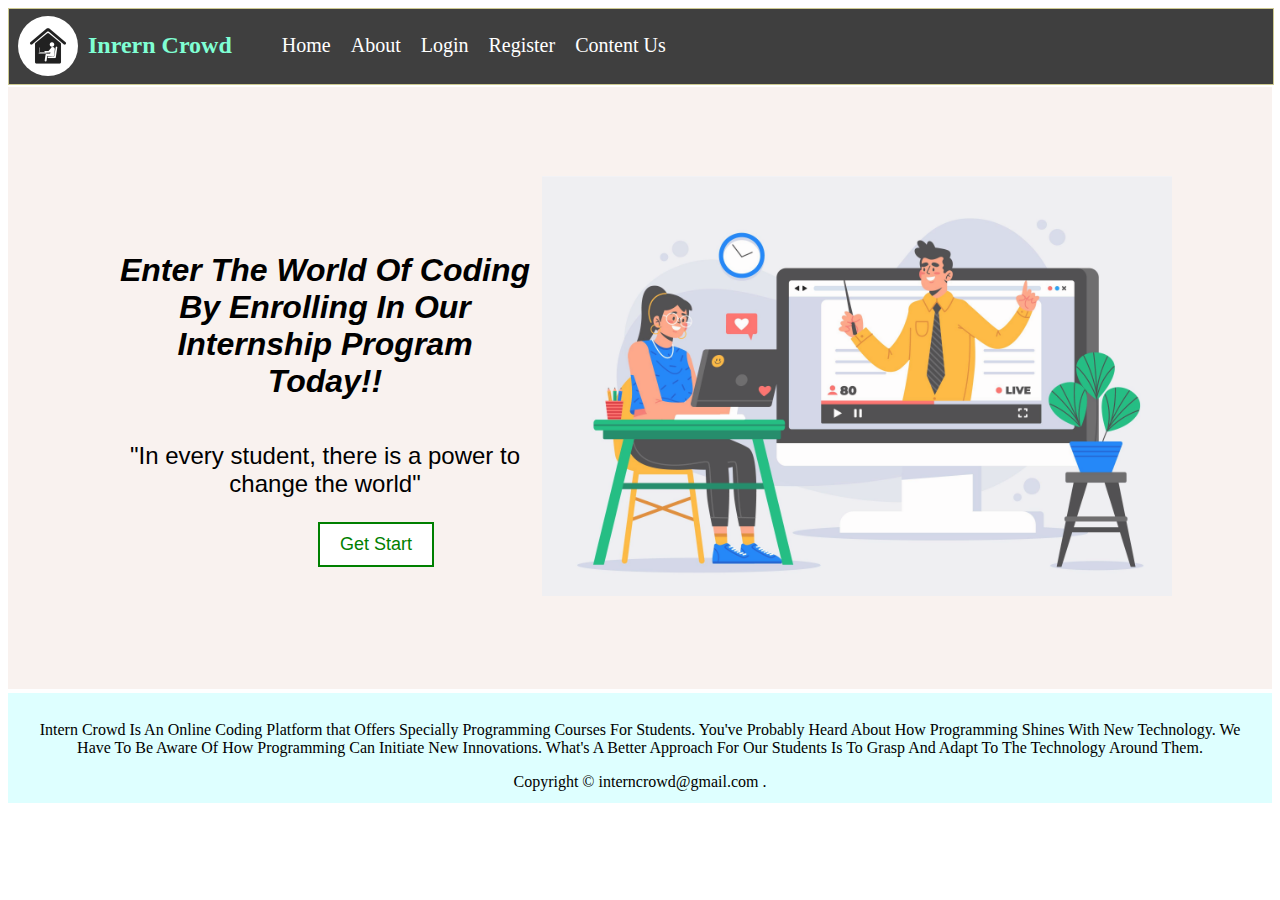
<file: index.html>
<!DOCTYPE html>
<html lang="en">
<head>
    <meta charset="UTF-8">
    <meta http-equiv="X-UA-Compatible" content="IE=edge">
    <meta name="viewport" content="width=device-width, initial-scale=1.0">
    <title>Intren Crowd</title>
    <link rel="stylesheet" href="pro_css.css">
    <link rel="stylesheet" media="screen and (max-width:1000px)" href="phone.css">
    
</head>
<body>
    <nav id="navbar">
        <div id="logo">
            <img src="logo.jpg" alt="logo">
           
    </div>
    <h2> Inrern Crowd</h2>

    

    <ul>
        <li class="item"><a href="index.html">Home</a></li>
        <li class="item"><a href="https://interncrowd.in/">About</a></li>
        <li class="item"><a href="login.html">Login</a></li>
        <li class="item"><a href="register.html">Register</a></li>
        <li class="item"><a href="https://interncrowd.in/">Content Us</a></li>
   
    </ul>
    </nav>
  




<section id="home-content">
    <div>
    <p class="p-primary">Enter The World Of Coding By Enrolling In Our Internship Program Today!!</p>
        <p class="p-primary2">"In every student, there is a power to change the world"</p>
        <button   class="home-btn" >Get Start</button>
    </div>




<div>

   <img src="home_img.jpg">
</div>

</section>






<footer>

    <div class="center">
        <p>Intern Crowd Is An Online Coding Platform that Offers Specially Programming Courses For Students. You've Probably Heard About How Programming Shines With New Technology. We Have To Be Aware Of How Programming Can Initiate New Innovations. What's A Better Approach For Our Students Is To Grasp And Adapt To The Technology Around Them.</p>
        Copyright &copy; interncrowd@gmail.com .

    </div>
</footer>
</body>
</html>
</file>
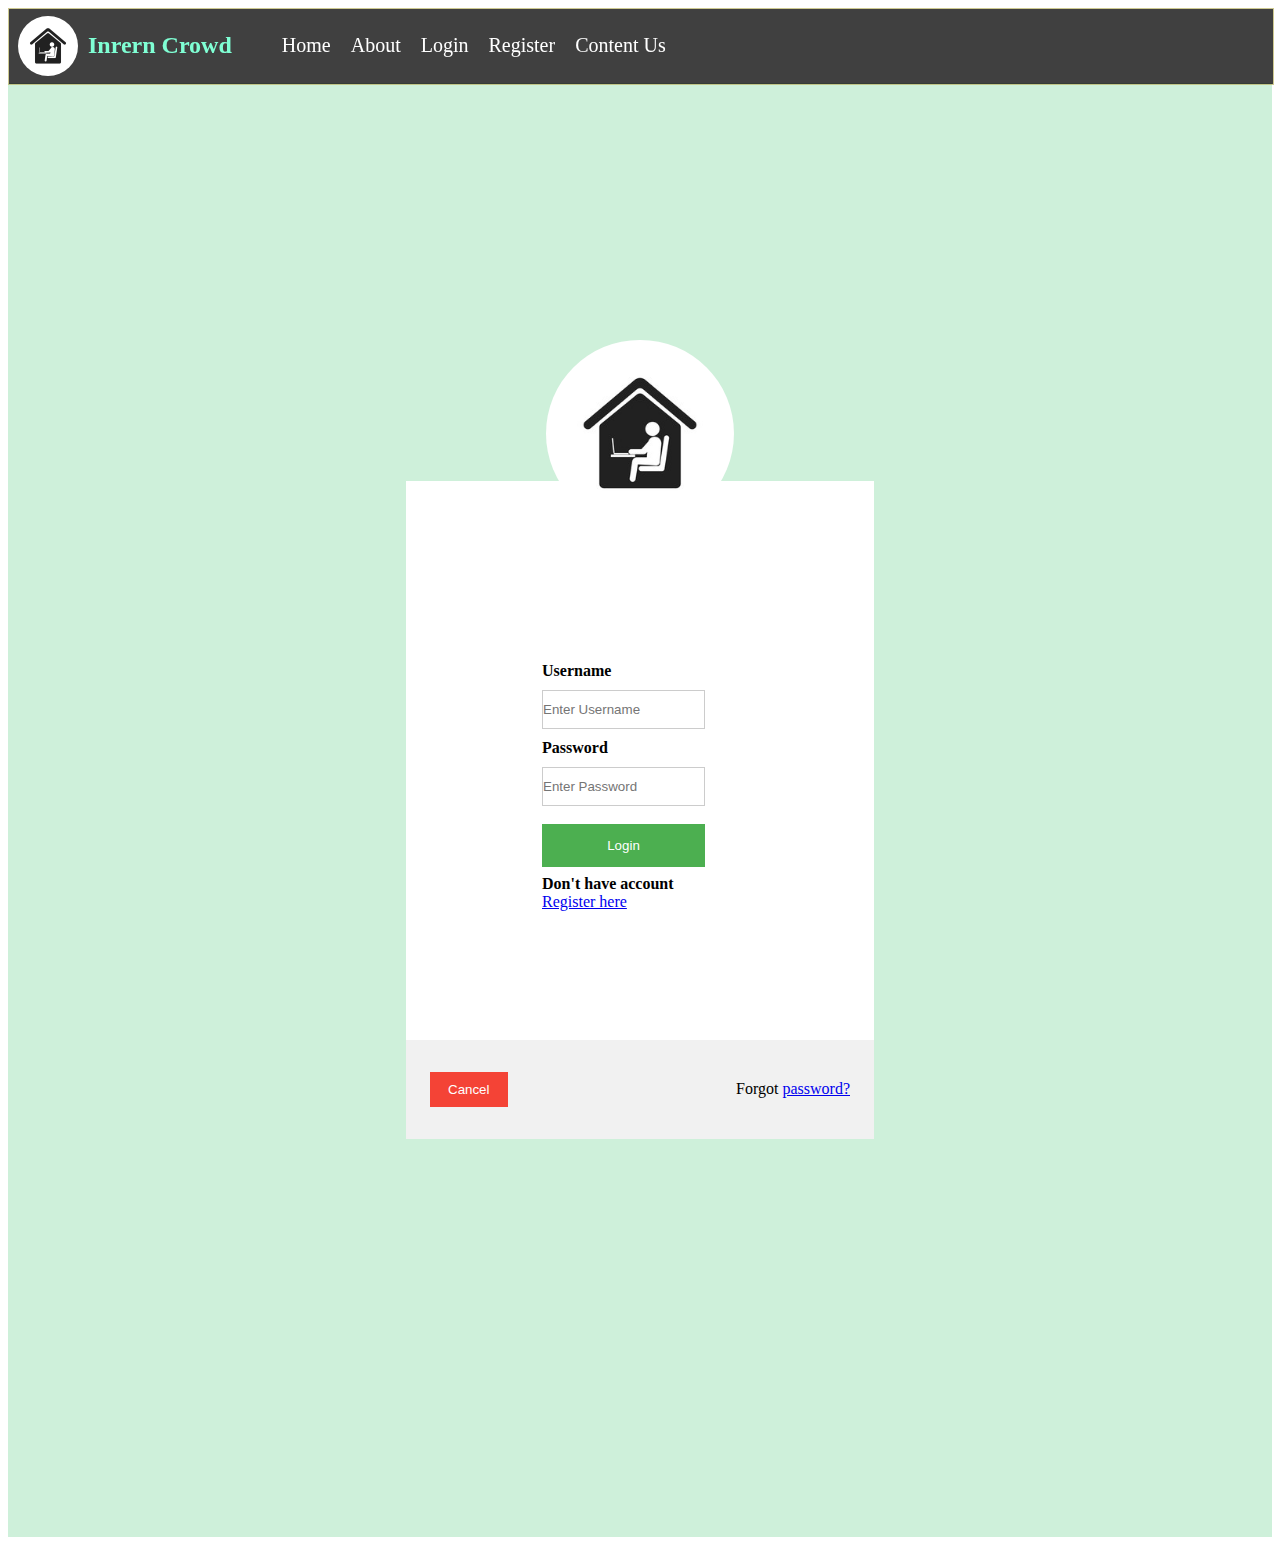
<file: login.html>
<!DOCTYPE html>
<html>
    <link rel="stylesheet" href="pro_css.css">
    <link rel="stylesheet" media="screen and (max-width:1000px)" href="phone.css">
<style>
    /*set border to the form*/
     
    form {
        border: 398px solid #6bd09054;
     
    }
    /*assign full width inputs*/
     
    input[type=text],
    input[type=password] {
        width: 100%;
    padding: 11px 0px;
    margin: 10px 0;
    display: inline-block;
    border: 1px solid #ccc;
    box-sizing: border-box;
}
    
    /*set a style for the buttons*/
     
    button {
        background-color: #4CAF50;
        color: white;
        padding: 14px 20px;
        margin: 8px 0;
        border: none;
        cursor: pointer;
        width: 100%;
    }
    /* set a hover effect for the button*/
     
    button:hover {
        opacity: 0.8;
    }
    /*set extra style for the cancel button*/
     
    .cancelbtn {
        width: auto;
        padding: 10px 18px;
        background-color: #f44336;
    }
    /*centre the display image inside the container*/
     
    .imgcontainer {
        text-align: center;
        
    margin: -141px 0 -13px 0;
    }
    /*set image properties*/
     
    img.avatar {
        width: 40%;
        border-radius: 50%;
    }
    /*set padding to the container*/
     
    .container1 {
        padding-top: 144px;
    padding-left: 136px;
    padding-right: 169px;
    padding-bottom: 129px;
}
    
    .container2 {
    padding: 24px;
}
    /*set the forgot password text*/
     
    span.psw {
        float: right;
        padding-top: 16px;
    }
    /*set styles for span and cancel button on small screens*/
     
    @media screen and (max-width: 300px) {
        span.psw {
            display: block;
            float: none;
        }
        .cancelbtn {
            width: 100%;
            margin-left: 50px;
            padding-left: 15px;
        }
    }
#loginbox{
    display: flex;
    justify-content: center;
}
</style>
 
<body>
    <nav id="navbar">
        <div id="logo">
            <img src="logo.jpg" alt="logo">
           
    </div>
    <h2> Inrern Crowd</h2>

    

    <ul>
        <li class="item"><a href="index.html">Home</a></li>
        <li class="item"><a href="https://interncrowd.in/about.html">About</a></li>
        <li class="item"><a href="login.html">Login</a></li>
        <li class="item"><a href="register.html">Register</a></li>
        <li class="item"><a href="https://interncrowd.in/contact.html">Content Us</a></li>
   
    </ul>
    </nav>
    
    <!--Step 1 : Adding HTML-->
    <form action="/action_page.php">
        <div id="loginbox"></div>
        <div class="imgcontainer">
            <img src="logo.jpg" alt="Avatar" class="avatar">
        </div>
 
        <div class="container1">
            <label><b>Username</b></label>
            <input type="text" placeholder="Enter Username" name="uname" required>
 
            <label><b>Password</b></label>
            <input type="password" placeholder="Enter Password" name="psw" required>
 
            <button type="submit">Login</button>
          <b>   Don't have account </b><a href="register.html">Register here</a>
        </div>
 
        <div class="container2" style="background-color:#f1f1f1">
            <button type="button" class="cancelbtn">Cancel</button>
            <span class="psw">Forgot <a href="#">password?</a></span>
        </div>
    </div>
    </form>

</body>
 
</html>
</file>
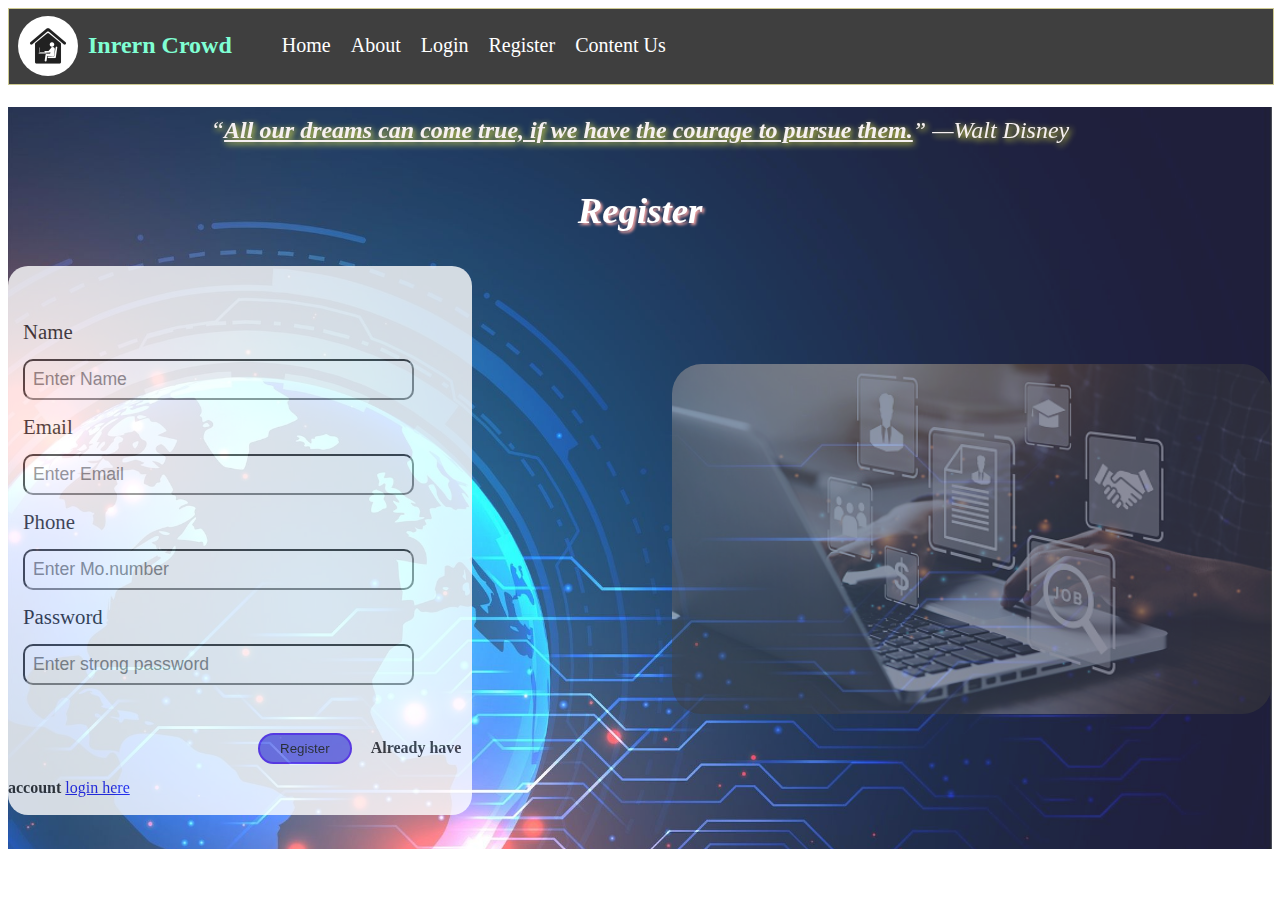
<file: register.html>
<!DOCTYPE html>
<html lang="en">
<head>
    <meta charset="UTF-8">
    <meta http-equiv="X-UA-Compatible" content="IE=edge">
    <meta name="viewport" content="width=device-width, initial-scale=1.0">
    <title>Register</title>
    <link rel="stylesheet" href="pro_css.css">
    <link rel="stylesheet" media="screen and (max-width:1000px)" href="phone.css">
    
</head>
<body>
    <nav id="navbar">
        <div id="logo">
            <img src="logo.jpg" alt="logo">
           
    </div>
    <h2> Inrern Crowd</h2>

    

    <ul>
        <li class="item"><a href="index.html">Home</a></li>
        <li class="item"><a href="https://interncrowd.in/about.html">About</a></li>
        <li class="item"><a href="login.html">Login</a></li>
        <li class="item"><a href="register.html">Register</a></li>
        <li class="item"><a href="https://interncrowd.in/contact.html">Content Us</a></li>
   
    </ul>
    </nav>
  
    
<section id="register">
    <p class="p-secondary">“<u><b>All our dreams can come true, if we have the courage to pursue them.</b></u>” —Walt Disney
    </p>
    <h1 class="h2-secondary">Register</h1>
    
    <div id="register-box">
    
    
        
            <form action="">
                <div class="form-group1">
        <div class="form-group">
            <br><br><br><label for="name">Name</label><br>
            <input type="text" name="name" id="name" placeholder="Enter Name">
        </div>
    
        <div class="form-group">
            <label for="name">Email</label><br>
            <input type="email" name="email" id="email" placeholder="Enter Email">
    
        </div>
        <div class="form-group">
            <label for="name">Phone</label><br>
            <input type="number" name="number" id="number" placeholder="Enter Mo.number">
        </div>
        <div class="form-group">
            <label for="name">Password</label><br>
            <input type="password" name="number" id="number" placeholder="Enter strong password ">
           
        </div>
        <div class="form-group"><br>
        <button class="btn">Register</button> <b>Already have account</b>  <a href="login.html">login here</a><br> 
        <br>
    </div>
    
    </form>
</div>
    
    <div>
      
        <img src="reimg.jpg">
    </div>
    </div>
    
    </section>
</body>
</html>
</file>
<file: pro_css.css>
/* *{
    margin: 0px;
    padding: 0px;
} */

html{
    scroll-behavior: smooth;
}

/* css variable */
:root{
    --nav_height:50px;
}


/* navbar design */
#navbar{
    display:flex;
    align-items: center;
    position: relative;
    top:0px;
    position: sticky;
   

}
nav h2{
    color: aquamarine;
}
/* for logo */
#logo{
    margin: 4px 10px;
    display: flex;
    font-size: larger;
    color: aquamarine;
   
}
#logo img{
    height: 60px;
    width: 60;
    border-radius: 50px;
    align-items:center ;
}
#navbar::before{

    content: "";
    background-color:black;
    position: absolute;
    top:0px;
    left:0px;
    height: 100%;
    width: 100%;
    z-index: -1;
    opacity:0.75;
    border: 1px solid darkkhaki;
  
    
}
/* nav list  */

#navbar ul {
    display: flex;
   
}

#navbar ul li {
    display: flex;
   list-style: none;
   font-size: 20px;
   text-align: left;
}

#navbar ul li a{
   display: block;
    padding: 5px;
    margin: 5px;
    text-decoration: none;
    color: white;
    
}

#navbar ul li a:hover{
    color: brown;
    background-color: white;
    border-radius: 15px;
    font-size: large;
    
 }
 

 /* home section */

 #home-content{
    display: flex;
    flex-direction: row;
    padding:1px 100px;
    /* justify-content: center; */
    align-items: center;
    height: 600px;
    
    margin-top: 4px;
    margin-bottom: 4px;
    background-color: rgb(249, 242, 239);
   
 }
 #home-content img{
    height: 420px;
    opacity: 0.85;

 }

 #home-content::before{
    
    content: "";
    
    position: absolute;
    top:0px;
    left:0px;
    height: 100%;
    width: 100%;
    z-index: -1;
    opacity:0.78 ;
    
 }





 



/* contact section */

#register{
    position:relative;
    /* background-color: rgb(193, 206, 211); */
    background:url('img.jpg') no-repeat center center/cover;
    /* z-index: -1; */
    opacity:0.88 ;
   
   
    
  
}
#register::before{
    
    content: "";
    
    position: absolute;
    top:0px;
    left:0px;
    height: 100%;
    width: 100%;
    z-index: -1;
    opacity:0.78 ;
    
 }

 #register-box form{
    width: 40%;
 }
 #register-box label{
   font-size: 1.3rem;
   font-family: cursive;
   margin: 15px;
   
  
   
 }



 #register-box{
display: flex;
justify-content: center;
align-items: center;
padding-bottom: 34px;
color: rgb(16, 15, 15);

 }
 #register-box img{
   
    margin-left: 200px;
    border-radius:30px;
    height: 350px;
    width: 600px;
    opacity:0.48 ;
    
     }




 #register-box input,
 #register-box textarea{
padding: 0.5rem;
width: 80%;
border-radius: 10px;
font-size: 1.1rem;
margin: 15px;
margin-right: 1px;




 }



.form-group1{

background-color: white;
    border-radius: 20px;
    
     opacity:0.8 ;
  
    
}

/* another class */
 .h-primary{
    font-size: 2.3rem;
    padding: 10px;
    text-align: center;
    font-family:Cambria, Cochin, Georgia, Times, 'Times New Roman', serif;

}

.h-secondary{
    font-size: 2.3rem;
    padding: 10px;
    text-align: center;
    font-style: italic;
}
.h2-secondary{
    font-size: 2.3rem;
    padding: 10px;
    text-align: center;
    font-style: italic;
    color: white;
    text-shadow: 2px 2px 3px rgb(238, 149, 149);


}

.p-secondary{
    font-size: 1.5rem;
    color: rgb(245, 238, 239);
    padding: 10px;
    text-align: center;
    font-style: italic;
    text-shadow: 2px 2px 6px rgb(241, 244, 39);



}
.p-primary{
    font-size: 2rem;
    color: rgb(0, 0, 0);
    padding: 10px;
    text-align: center;
    font-style: italic;
    font-weight: bold;
    font-family:  'Arial Narrow', Arial, sans-serif;
}
.p-primary2{
    font-size: 1.5rem;
    color: rgb(0, 0, 0);
 
    text-align: center; 
    font-family:  'Arial Narrow', Arial, sans-serif;
}
.center{
    text-align: center;
}

.btn{
    padding: 6px 20px;
    background-color: rgb(92, 92, 236);
    border: 2px solid rgb(65, 16, 242);
    border-radius: 20px;
    cursor: pointer;
    margin: 15px;
    margin-left: 250px;
    
}
.btn:hover{
    /* font-size: large; */
    background-color: aqua;
}


.home-btn {
    padding: 10px 20px;
    background-color:white;
    border: 2px solid green;
   
    cursor: pointer;
    font-size: large;
    margin-left: 210px;
    color: green;
    text-decoration:none;
    
}

.home-btn:hover{
     font-size: large; 
    background-color: green;
color: white;
}

footer{
    background-color: rgba(220, 255, 255, 0.952);
    color: white;
    padding: 12px 20px;
    position:sticky;
    color:black;
}
</file>
<file: phone.css>
/* navigation */
#navbar{
    flex-direction: column;
}
#navbar ul li a{
    font-size: 1rem;
    padding:0px 7px;
    padding-bottom: 8px;
}
/* home */
#home{
height: 370px;
padding:3px 68px;

}
#home::before{
    height: 480px;
    
    }
#home p{
    font-size: 10px;

}
/* services */
#services{
flex-direction: column;
}
#services .box{

    padding: 14px;
margin: 2px 1px;

}
#boot{
    
    height: 798px;
}

/* client services */
#client{
    flex-wrap: wrap;

}
#client img{
    
width: 66px;
padding: 6px;
height: auto;
}

/* contact */

#contact-box form{
    width: 80%;
}
/* footer */


/* utility */
.h-primary{
font-size: 26px;
}
.btn{
    font-size: 10px;
    padding: 4px 6px;
}
</file>
